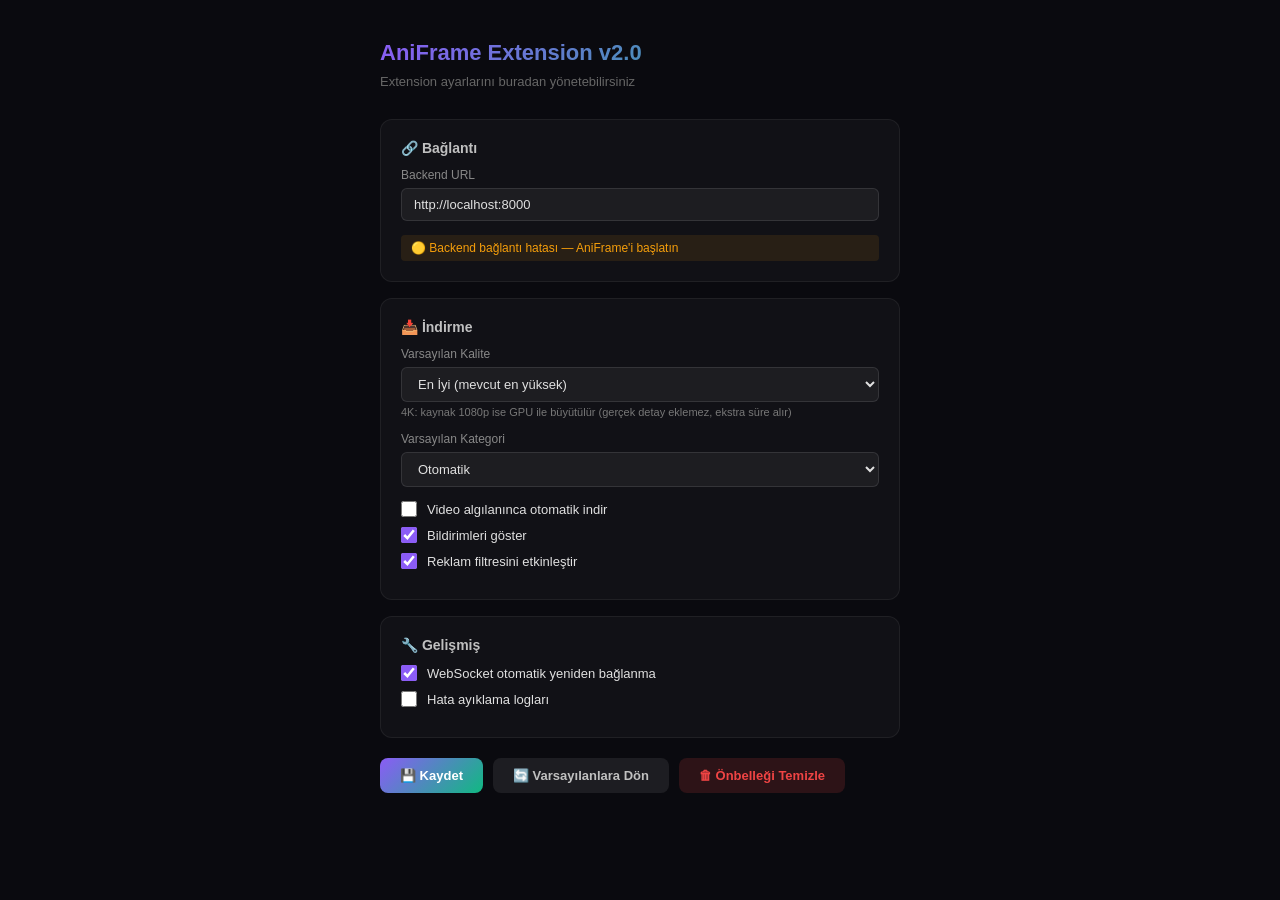
<file: extension/options/options.html>
<!DOCTYPE html>
<html lang="tr">
<head>
<meta charset="UTF-8">
<meta name="viewport" content="width=device-width, initial-scale=1.0">
<title>AniFrame Extension Ayarları</title>
<style>
* { margin:0; padding:0; box-sizing:border-box; }
body { font-family:-apple-system,BlinkMacSystemFont,'Segoe UI',sans-serif; background:#0a0a0f; color:#e0e0e0; padding:40px; max-width:600px; margin:0 auto; }
h1 { font-size:22px; font-weight:700; margin-bottom:8px; background:linear-gradient(135deg,#8b5cf6,#10b981); -webkit-background-clip:text; -webkit-text-fill-color:transparent; }
.sub { color:#666; font-size:13px; margin-bottom:30px; }
.card { background:rgba(255,255,255,0.03); border:1px solid rgba(255,255,255,0.06); border-radius:12px; padding:20px; margin-bottom:16px; }
.card-title { font-weight:600; font-size:14px; margin-bottom:12px; color:#c0c0c0; }
.form-group { margin-bottom:14px; }
.form-label { display:block; font-size:12px; color:#888; margin-bottom:6px; }
.form-input { width:100%; padding:8px 12px; background:rgba(255,255,255,0.05); border:1px solid rgba(255,255,255,0.1); border-radius:6px; color:#e0e0e0; font-size:13px; }
.form-input:focus { border-color:#8b5cf6; outline:none; }
.form-select { width:100%; padding:8px 12px; background:rgba(255,255,255,0.05); border:1px solid rgba(255,255,255,0.1); border-radius:6px; color:#e0e0e0; font-size:13px; }
.form-check { display:flex; align-items:center; gap:10px; margin-bottom:10px; }
.form-check input[type="checkbox"] { accent-color:#8b5cf6; width:16px; height:16px; }
.form-check label { font-size:13px; cursor:pointer; }
.btn-row { display:flex; gap:10px; margin-top:20px; }
.btn { padding:10px 20px; border:none; border-radius:8px; cursor:pointer; font-size:13px; font-weight:600; transition:all 0.2s; }
.btn-primary { background:linear-gradient(135deg,#8b5cf6,#10b981); color:#fff; }
.btn-primary:hover { filter:brightness(1.15); }
.btn-secondary { background:rgba(255,255,255,0.08); color:#c0c0c0; }
.btn-secondary:hover { background:rgba(255,255,255,0.14); }
.btn-danger { background:rgba(239,68,68,0.15); color:#ef4444; }
.btn-danger:hover { background:rgba(239,68,68,0.25); }
.status-msg { font-size:12px; margin-top:8px; padding:6px 10px; border-radius:4px; }
.status-msg.ok { background:rgba(16,185,129,0.1); color:#10b981; }
.status-msg.warn { background:rgba(245,158,11,0.1); color:#f59e0b; }
</style>
</head>
<body>
<h1>AniFrame Extension v2.0</h1>
<p class="sub">Extension ayarlarını buradan yönetebilirsiniz</p>

<div class="card">
  <div class="card-title">🔗 Bağlantı</div>
  <div class="form-group">
    <label class="form-label">Backend URL</label>
    <input class="form-input" id="backendUrl" placeholder="http://localhost:8000">
  </div>
  <div id="connStatus" class="status-msg">Kontrol ediliyor...</div>
</div>

<div class="card">
  <div class="card-title">📥 İndirme</div>
  <div class="form-group">
    <label class="form-label">Varsayılan Kalite</label>
    <select class="form-select" id="quality">
      <option value="best">En İyi (mevcut en yüksek)</option>
      <option value="2160">4K (1080p'yi GPU ile büyüt) ⚡</option>
      <option value="1080">1080p</option>
      <option value="720">720p</option>
      <option value="480">480p</option>
      <option value="360">360p</option>
    </select>
    <div style="font-size:11px;color:#777;margin-top:4px">4K: kaynak 1080p ise GPU ile büyütülür (gerçek detay eklemez, ekstra süre alır)</div>
  </div>

  <div class="form-group">
    <label class="form-label">Varsayılan Kategori</label>
    <select class="form-select" id="category">
      <option value="auto">Otomatik</option>
      <option value="film">Film</option>
      <option value="dizi">Dizi</option>
      <option value="anime">Anime</option>
      <option value="video">Video</option>
    </select>
  </div>
  <div class="form-check">
    <input type="checkbox" id="autoDownload">
    <label for="autoDownload">Video algılanınca otomatik indir</label>
  </div>
  <div class="form-check">
    <input type="checkbox" id="notifications">
    <label for="notifications">Bildirimleri göster</label>
  </div>
  <div class="form-check">
    <input type="checkbox" id="adFilter">
    <label for="adFilter">Reklam filtresini etkinleştir</label>
  </div>
</div>

<div class="card">
  <div class="card-title">🔧 Gelişmiş</div>
  <div class="form-check">
    <input type="checkbox" id="wsReconnect">
    <label for="wsReconnect">WebSocket otomatik yeniden bağlanma</label>
  </div>
  <div class="form-check">
    <input type="checkbox" id="debugLogs">
    <label for="debugLogs">Hata ayıklama logları</label>
  </div>
</div>

<div class="btn-row">
  <button class="btn btn-primary" id="btnSave">💾 Kaydet</button>
  <button class="btn btn-secondary" id="btnReset">🔄 Varsayılanlara Dön</button>
  <button class="btn btn-danger" id="btnClear">🗑 Önbelleği Temizle</button>
</div>
<div class="status-msg ok" id="saveMsg" style="display:none;margin-top:12px">✅ Ayarlar kaydedildi</div>

<script src="options.js"></script>
</body>
</html>
</file>
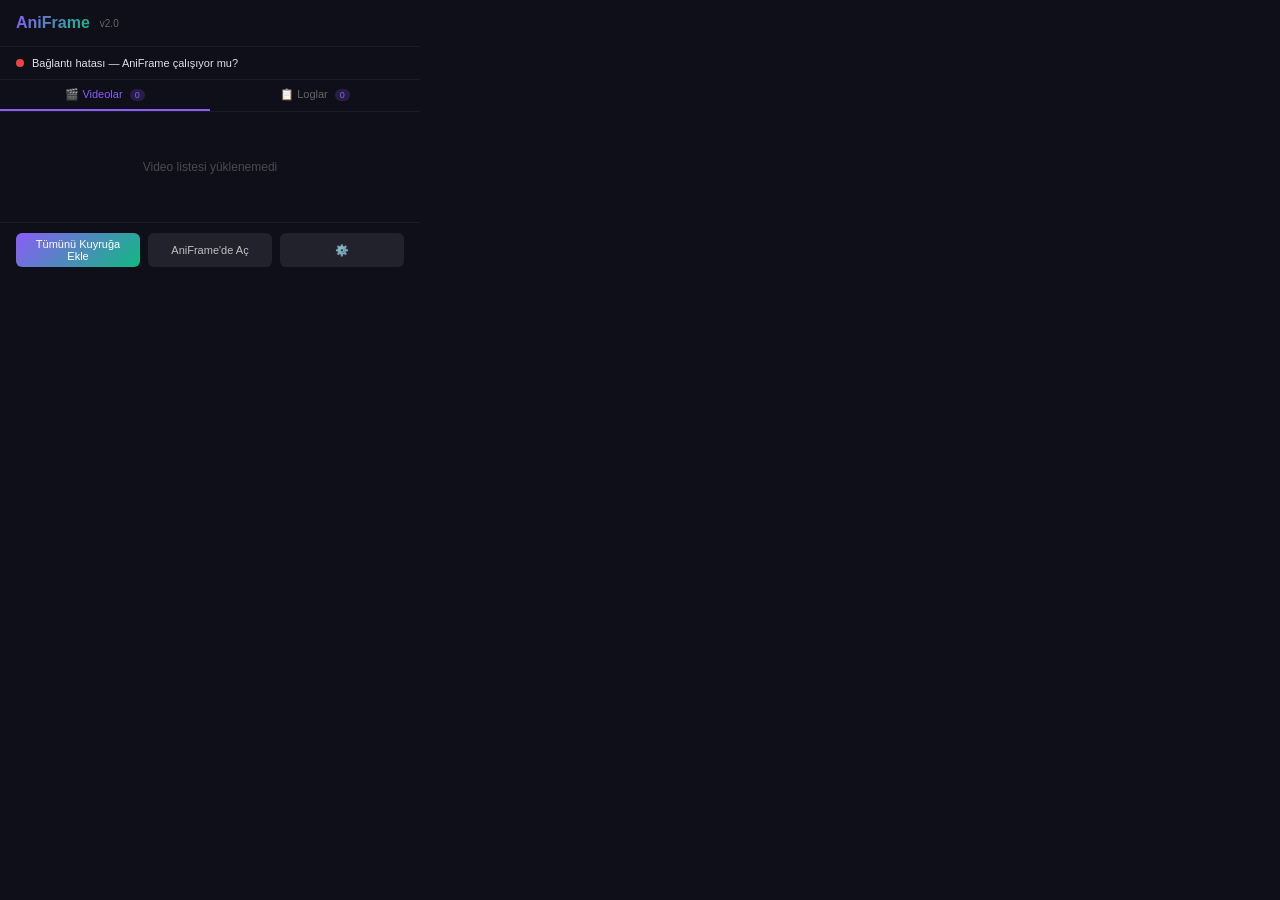
<file: extension/popup/popup.html>
<!DOCTYPE html>
<html lang="tr">
<head>
<meta charset="UTF-8">
<meta name="viewport" content="width=device-width, initial-scale=1.0">
<title>AniFrame</title>
<style>
* { margin:0; padding:0; box-sizing:border-box; }
body { width:420px; min-height:200px; font-family:-apple-system,BlinkMacSystemFont,'Segoe UI',sans-serif; background:#0f0f1a; color:#e0e0e0; font-size:12px; }
.header { padding:14px 16px; display:flex; align-items:center; gap:10px; border-bottom:1px solid rgba(255,255,255,0.05); }
.logo { font-size:16px; font-weight:700; background:linear-gradient(135deg,#8b5cf6,#10b981); -webkit-background-clip:text; -webkit-text-fill-color:transparent; }
.version { font-size:10px; color:#666; }
.status-bar { padding:10px 16px; display:flex; align-items:center; gap:8px; border-bottom:1px solid rgba(255,255,255,0.05); font-size:11px; }
.status-dot { width:8px; height:8px; border-radius:50%; flex-shrink:0; }
.status-dot.on { background:#10b981; box-shadow:0 0 6px #10b98166; animation:pulse 2s infinite; }
.status-dot.off { background:#f59e0b; }
.status-dot.err { background:#ef4444; }
@keyframes pulse { 0%,100%{opacity:1} 50%{opacity:0.4} }

/* Tabs */
.tabs { display:flex; border-bottom:1px solid rgba(255,255,255,0.05); }
.tab { flex:1; padding:8px; text-align:center; cursor:pointer; font-size:11px; font-weight:500; color:#666; transition:all 0.2s; border-bottom:2px solid transparent; }
.tab:hover { color:#999; }
.tab.active { color:#8b5cf6; border-bottom-color:#8b5cf6; }
.tab .badge { background:rgba(139,92,246,0.2); color:#8b5cf6; padding:1px 5px; border-radius:8px; font-size:9px; margin-left:4px; }

/* Video list */
.body { max-height:350px; overflow-y:auto; padding:8px; }
.body::-webkit-scrollbar { width:4px; }
.body::-webkit-scrollbar-thumb { background:rgba(255,255,255,0.1); border-radius:2px; }
.empty { text-align:center; padding:40px 0; color:#4a4a50; font-size:12px; }
.video-item { display:flex; align-items:center; gap:8px; padding:8px 10px; border-radius:8px; margin-bottom:4px; background:rgba(255,255,255,0.02); transition:background 0.2s; }
.video-item:hover { background:rgba(255,255,255,0.05); }
.video-icon { font-size:18px; flex-shrink:0; }
.video-info { flex:1; min-width:0; }
.video-name { font-size:12px; font-weight:500; white-space:nowrap; overflow:hidden; text-overflow:ellipsis; }
.video-meta { font-size:10px; color:#666; margin-top:2px; white-space:nowrap; overflow:hidden; text-overflow:ellipsis; }
.btn { padding:5px 10px; border:none; border-radius:6px; cursor:pointer; font-size:11px; font-weight:500; transition:all 0.2s; }
.btn-primary { background:linear-gradient(135deg,#8b5cf6,#10b981); color:#fff; }
.btn-primary:hover { filter:brightness(1.15); }
.btn-secondary { background:rgba(255,255,255,0.08); color:#c0c0c0; }
.btn-secondary:hover { background:rgba(255,255,255,0.14); }
.btn-sm { padding:3px 8px; font-size:10px; }

/* Log viewer */
.log-toolbar { display:flex; gap:4px; padding:6px 8px; border-bottom:1px solid rgba(255,255,255,0.05); flex-wrap:wrap; align-items:center; }
.log-filter { background:rgba(255,255,255,0.06); border:1px solid rgba(255,255,255,0.1); color:#e0e0e0; padding:3px 6px; border-radius:4px; font-size:10px; }
.log-filter:focus { border-color:#8b5cf6; outline:none; }
.log-stats { font-size:9px; color:#666; margin-left:auto; }
.log-container { max-height:320px; overflow-y:auto; padding:4px 8px; font-family:'Cascadia Code','Fira Code',monospace; font-size:10px; line-height:1.6; }
.log-container::-webkit-scrollbar { width:4px; }
.log-container::-webkit-scrollbar-thumb { background:rgba(255,255,255,0.1); border-radius:2px; }
.log-entry { padding:2px 4px; border-radius:3px; word-break:break-all; }
.log-entry:hover { background:rgba(255,255,255,0.03); }
.log-time { color:#555; }
.log-level { font-weight:600; min-width:44px; display:inline-block; }
.log-level.DEBUG { color:#6b7280; }
.log-level.INFO { color:#3b82f6; }
.log-level.WARN { color:#f59e0b; }
.log-level.ERROR { color:#ef4444; }
.log-cat { color:#8b5cf6; }
.log-msg { color:#d1d5db; }

.footer { padding:10px 16px; display:flex; gap:8px; border-top:1px solid rgba(255,255,255,0.05); }
.footer .btn { flex:1; text-align:center; }
</style>
</head>
<body>
<div class="header">
  <span class="logo">AniFrame</span>
  <span class="version">v2.0</span>
</div>
<div class="status-bar">
  <span class="status-dot" id="statusDot"></span>
  <span id="statusText">Kontrol ediliyor...</span>
</div>

<div class="tabs">
  <div class="tab active" data-tab="videos">🎬 Videolar <span class="badge" id="videoCount">0</span></div>
  <div class="tab" data-tab="logs">📋 Loglar <span class="badge" id="logCount">0</span></div>
</div>

<div id="tab-videos" class="body">
  <div class="empty">Video aranıyor...</div>
</div>

<div id="tab-logs" style="display:none">
  <div class="log-toolbar">
    <select class="log-filter" id="logLevelFilter">
      <option value="">Tüm Seviyeler</option>
      <option value="ERROR">❌ ERROR</option>
      <option value="WARN">⚠️ WARN</option>
      <option value="INFO">ℹ️ INFO</option>
      <option value="DEBUG">🔍 DEBUG</option>
    </select>
    <input class="log-filter" id="logSearchFilter" placeholder="Ara..." style="flex:1;min-width:80px">
    <button class="btn btn-sm btn-secondary" id="btnCopyLogs" title="Panoya kopyala">📋</button>
    <button class="btn btn-sm btn-secondary" id="btnExportLogs" title="Dosyaya kaydet">💾</button>
    <button class="btn btn-sm btn-secondary" id="btnClearLogs" title="Temizle">🗑️</button>
    <span class="log-stats" id="logStats"></span>
  </div>
  <div class="log-container" id="logContainer">
    <div class="empty">Log bulunamadı</div>
  </div>
</div>

<div class="footer">
  <button class="btn btn-primary" id="btnAll">Tümünü Kuyruğa Ekle</button>
  <button class="btn btn-secondary" id="btnOpen">AniFrame'de Aç</button>
  <button class="btn btn-secondary" id="btnSettings">⚙️</button>
</div>
<script src="popup.js"></script>
</body>
</html>
</file>
